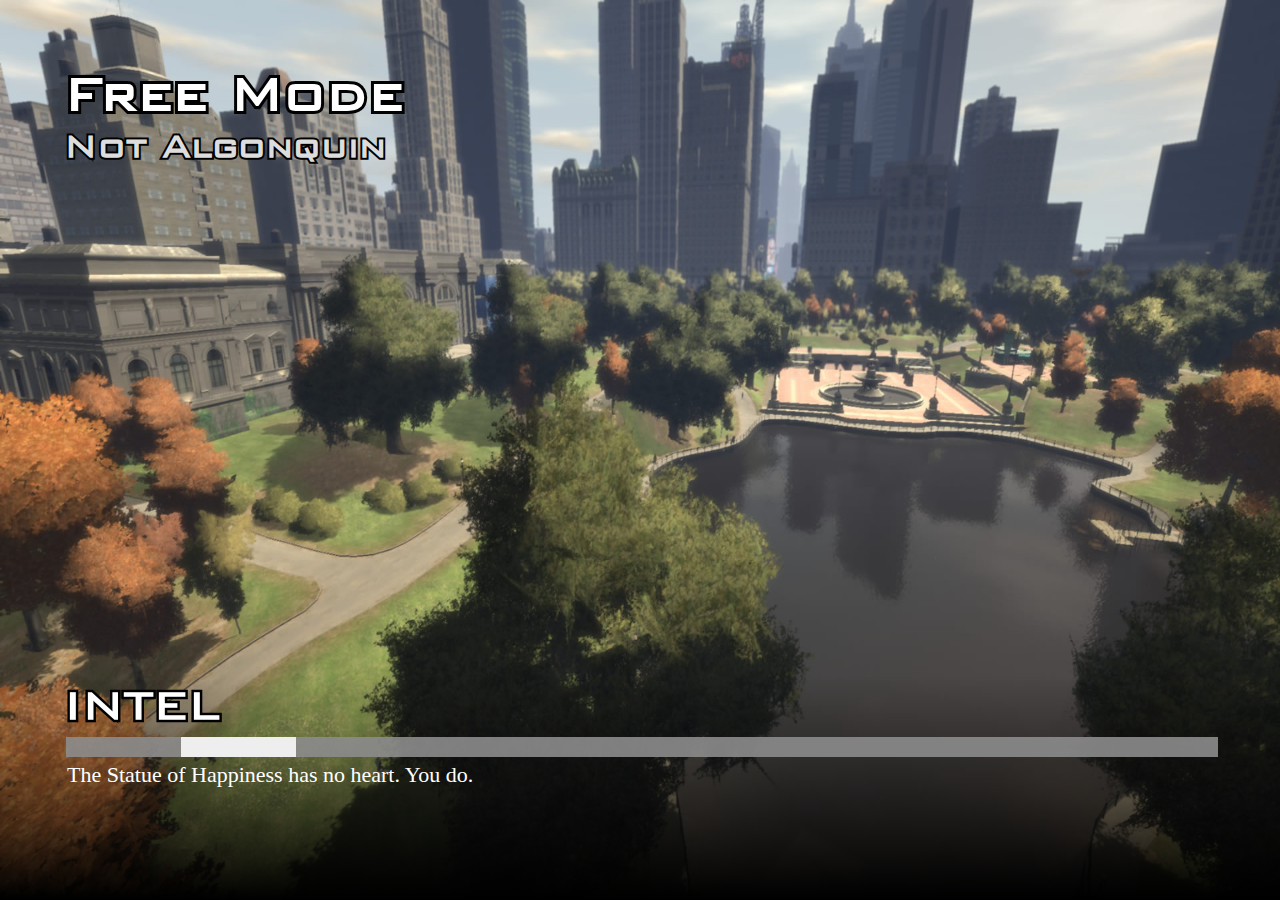
<file: gta5-fivem/server-data/resources/[test]/keks/index.html>
<html>
    <head>
        <link href="keks.css" rel="stylesheet" type="text/css" />
    </head>
    <body>
        <div class="backdrop">
            <div class="top">
                <h1 title="Free Mode">Free Mode</h1>
                <h2 title="Not Algonquin">Not Algonquin</h2>
            </div>

            <div class="letni">
                <h2 title="INTEL">Intel</h2>
                <h3></h3>
                <div class="loadbar"><div class="thingy"></div></div>
                <p>The Statue of Happiness has no heart. You do.</p>
            </div>
            <div class="bottom">
                <div id="gradient">
                </div>
            </div>
        </div>

<script type="text/javascript">
// this will actually restart the loading bar a lot, making multiple loading bars is an exercise to the reader... for now.
// for a set of possible events, see https://github.com/citizenfx/cfx-client/blob/up-master/components/loading-screens-five/src/LoadingScreens.cpp
var count = 0;
var thisCount = 0;

const emoji = {
    INIT_BEFORE_MAP_LOADED: [ '🍉' ],
    INIT_AFTER_MAP_LOADED: [ '🍋', '🍊' ],
    INIT_SESSION: [ '🍐', '🍅', '🍆' ],
};

const handlers = {
    startInitFunctionOrder(data)
    {
        count = data.count;

        document.querySelector('.letni h3').innerHTML += emoji[data.type][data.order - 1] || '';
    },

    initFunctionInvoking(data)
    {
        document.querySelector('.thingy').style.left = '0%';
        document.querySelector('.thingy').style.width = ((data.idx / count) * 100) + '%';
    },

    startDataFileEntries(data)
    {
        count = data.count;

        document.querySelector('.letni h3').innerHTML += "\u{1f358}";
    },

    performMapLoadFunction(data)
    {
        ++thisCount;

        document.querySelector('.thingy').style.left = '0%';
        document.querySelector('.thingy').style.width = ((thisCount / count) * 100) + '%';
    },

    onLogLine(data)
    {
        document.querySelector('.letni p').innerHTML = data.message + "..!";
    }
};

window.addEventListener('message', function(e)
{
    (handlers[e.data.eventName] || function() {})(e.data);
});
</script>
    </body>
</html>
</file>
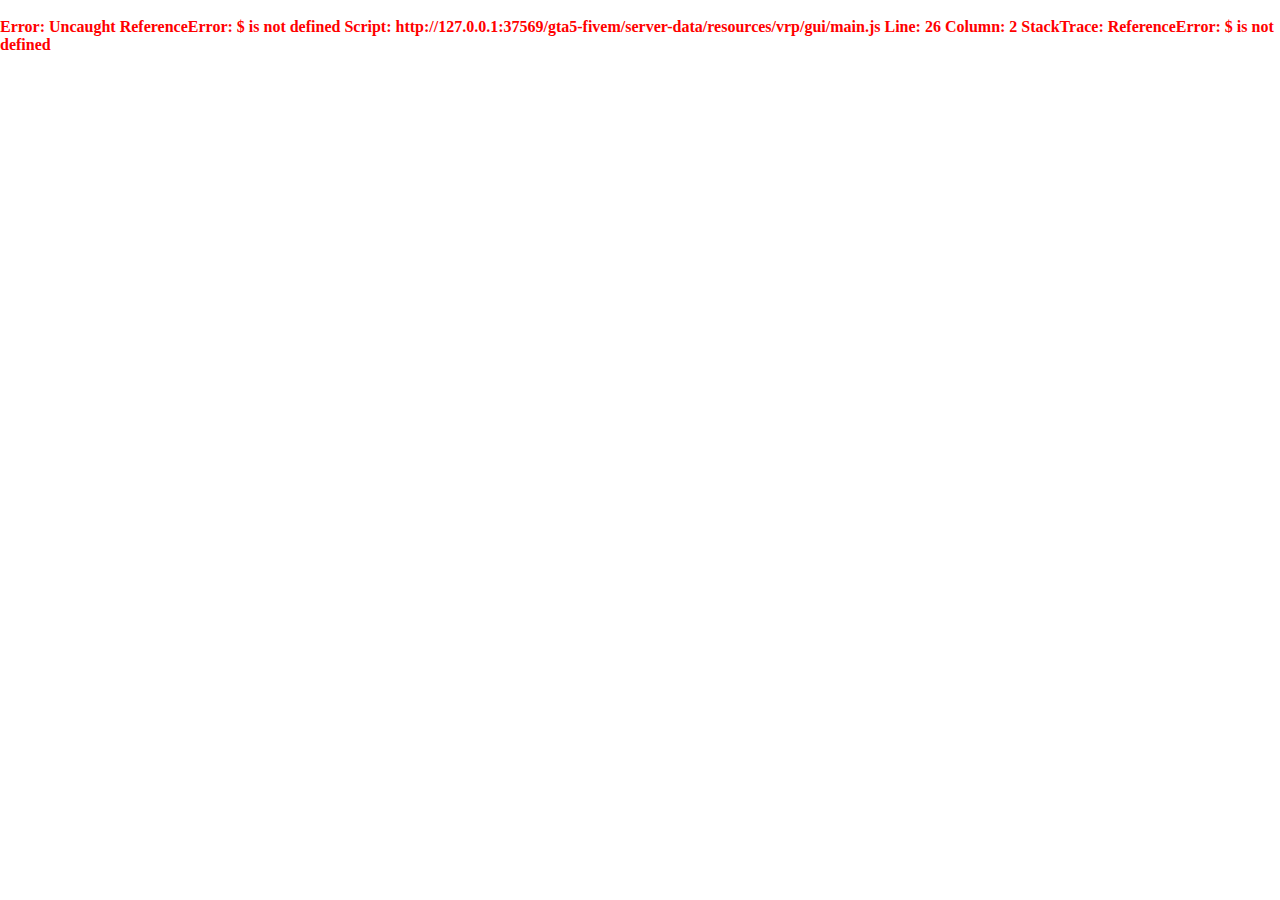
<file: gta5-fivem/server-data/resources/vrp/gui/index.html>
<!DOCTYPE html>
<html>
  <head>
    <script src="nui://game/ui/jquery.js" type="text/javascript"></script>
    <script src="Menu.js" type="text/javascript"></script>
    <script src="ProgressBar.js" type="text/javascript"></script>
    <script src="WPrompt.js" type="text/javascript"></script>
    <script src="RequestManager.js" type="text/javascript"></script>
    <script src="AnnounceManager.js" type="text/javascript"></script>
    <script src="Div.js" type="text/javascript"></script>
    <script src="main.js" type="text/javascript"></script>
    <link href="design.css" rel="stylesheet" type="text/css" />
  </head>
  <body>
  </body>
</html>
</file>
<file: gta5-fivem/server-data/resources/[test]/keks/keks.css>
body
{
    margin: 0px;
    padding: 0px;
}

.backdrop
{
    position: relative;
    top: 0px;
    left: 0px;
    width: 100%;
    height: 100%;

    background-image: url(loadscreen.jpg);
    background-size: 100% 100%;
}

.bottom
{
    position: absolute;
    bottom: 0px;
    width: 100%;
    height: 100%;
}

#gradient
{
    position: absolute;
    bottom: 0px;
    width: 100%;

    height: 25%;

    background: linear-gradient(to bottom, rgba(0, 0, 0, 0) 0%, rgba(0, 0, 0, 1) 100%);
}

@font-face {
    font-family: 'BankGothic';
    src: url('bankgothic.ttf') format('truetype');
    font-weight: normal;
    font-style: normal;
}

h1, h2 {
  position: relative;
  background: transparent;
  z-index: 0;
}
/* add a single stroke */
h1:before, h2:before {
  content: attr(title);
  position: absolute;
  -webkit-text-stroke: 0.1em #000;
  left: 0;
  z-index: -1;
}


.letni
{
    position: absolute;
    left: 5%;
    right: 5%;
    bottom: 10%;

    z-index: 5;

    color: #fff;

    font-family: "Segoe UI";
}

.letni p
{
    font-size: 22px;

    margin-left: 3px;

    margin-top: 0px;
}

.letni h2, .letni h3
{
    font-family: BankGothic;

    text-transform: uppercase;

    font-size: 50px;

    margin: 0px;

    display: inline-block;
}

.top
{
    color: #fff;

    position: absolute;
    top: 7%;
    left: 5%;
    right: 5%;
}

.top h1
{
    font-family: BankGothic;
    font-size: 60px;

    margin: 0px;
}

.top h2
{
    font-family: BankGothic;
    font-size: 40px;

    margin: 0px;

    color: #ddd;
}

.loadbar
{
    width: 100%;
    background-color: rgba(140, 140, 140, .9);
    height: 20px;

    margin-left: 2px;
    margin-right: 3px;

    margin-top: 5px;
    margin-bottom: 5px;

    overflow: hidden;

    position: relative;

    display: block;
}

.thingy
{
    width: 10%;
    background-color: #eee;
    height: 20px;

    position: absolute;
    left: 10%;
}
</file>
<file: gta5-fivem/server-data/resources/vrp/gui/design.css>
*{
  margin: 0;
  padding: 0;
}

/* make body full page */
html, body {
  margin: 0;
  height: 100%;
  overflow: hidden;
  cursor: pointer;
}

@font-face {
  font-family: 'Pricedown';
  src: url(fonts/Pdown.woff);
}

.console{
  background-color: white;
  color: red;
  font-weight: bold;
}

/* EDIT TO WORK WITH DUNKO VRP EDIT*/

.menu{ 
  background-color: white; /*Change the phone wallpaper here. You can use 'grey.jpg' 'red.jpg' 'code.jpg' 'blue.jpg' or add you own in gui/img/--> [Make sure to resize the pic so that the hight is 401px!] */
  font-family: 'Roboto', sans-serif; 
  background-size: cover;
  color: white;
  width: 200px;
  height: 401px;
  font-size: 9px;
  text-align: center;
  margin-left: 65%;
  margin-top: 20%;
  position: absolute;
  float: left;
  border-style: solid; 
  border-width: 30px 9px 30px 9px; 
  border-image: url(https://s14.postimg.org/rlqeeab4x/menu.png) 30 9 30 9;
  border-radius: 32px;
  box-shadow: -1px -1px 60px -1px rgba(0,0,0,1);
  cursor: pointer;
}

.menu_description{
  border-radius: 0px 0px 4px 4px;
  box-shadow: inset -1px -1px 60px 0px rgba(0,0,0,1);
  box-shadow: -1px -1px 60px 0px rgba(0,0,0,1);
  background-color: rgba(0,0,0,0.5);
  font-family: 'Unica One', cursive;
  color: white;
  float: left;
  position: absolute;
  font-weight: bold;
  padding: 9px;
  font-size: 1.2em;
  max-width: 500px;
  max-height: 200px;
}

.menu h1{
  background-color: rgb(44, 189, 247);
  font-family: 'Unica One', cursive;
  color: white;
  text-transform: uppercase;
  text-align: center;
  font-size: 1.6em;
  font-weight: bold;
  padding: 6px;
  border: 1px solid #000000;
  box-shadow: inset -1px -1px 60px 0px rgba(0,0,0,1);
}

.choices{
  overflow-y: scroll;
  overflow-x: hidden;
  max-height: 90%;
}

.choices::-webkit-scrollbar{ 
  display: none; 
}

.choices div{
  padding: 8px;
  border: 1px solid #000000;
  font-size: 15px;
  font-weight: bold;
}

.choices .selected{
  background-color: rgba(58, 160, 53,0.90);
  color: black;
  box-shadow: inset -1px 2px 19px 0px rgba(0,0,0,1);
}

/* progress bar */
.progressbar{
  position: absolute;
}

.progressbar .inner{
}

.progressbar .label{
  position: absolute;
  color: white;
  font-weight: bold;
  text-align: center;
  text-shadow: 2px 2px black;
}

/* wprompt */
.wprompt{
  background-color: #3A3A3A;
  border: 1px solid white;
  font-family: 'Roboto', sans-serif;
  box-shadow: 1px 1px 18px 1px #000000;
  color: white;  
  width: 300px;
  height: 200px;
  border-radius: 0px 25px 25px 0px;
  display: flex;
  padding: 5px;
  flex-direction: column;
  cursor: pointer;
}

.wprompt h1{
  font-size: 12px;
  font-family: 'Roboto', sans-serif;
}

.wprompt textarea{
  outline: none !important;
  background-image: url(https://s14.postimg.org/vuv4gh1jl/grey.jpg);
  font-family: 'Roboto', sans-serif; 
  color: white;
  width: 400px;
  height: 200px;
  border: 1px solid rgba(96, 92, 92,0.90);
  box-shadow: inset 1px 1px 18px 1px #000000;
  border-radius: 0px 25px 25px 0px;
  flex: 1;
  color: white;
  width: 100%;
  padding: 12px;
  resize: none;
  box-sizing: border-box;
}


.wprompt textarea:focus{
  outline: none !important;
}

.wprompt .help{
  font-size: 12px;
  font-family: 'Roboto', sans-serif;
  padding: 3px;
  text-transform: uppercase;
}

/* request manager */
.request_manager{
  position: absolute;
  bottom: -1px;
  right: 25px;
  text-align: right;
}

.request_manager div{
  margin-bottom: 0px;
}

.request_manager div > span{
  background-color: #3A3A3A;
  border: 1px solid black;
  font-family: 'Roboto', sans-serif;
  box-shadow: inset 1px 1px 18px 1px #000000;
  border-radius: 5px 5px 0px 0px;
  font-size: 25px;
  color: white;
  margin-bottom: -1px;
  font-weight: bold;
  padding: 5px;
  text-align: center;
}

.request_manager .yes{
  font-family: 'Roboto', sans-serif;
  padding-left: 15px;
  color: rgb(0,255,0);
  font-size: 1em;
  text-transform: uppercase;
}

.request_manager .no{
  font-family: 'Roboto', sans-serif;
  color: rgb(255,0,0);
  font-size: 1em;
  text-transform: uppercase;
}

/* announce */

.announce{
  position: absolute;
  bottom: 0;
  left: 50%;
  width: 780px;
  height: 130px;
  padding: 10px;
  margin-left: -400px;
  font-weight: bold;
  font-size: 1.1em;
  text-shadow: 2px 2px black;
  color: white;
  display: none;
  opacity: 0.90;
}
</file>
